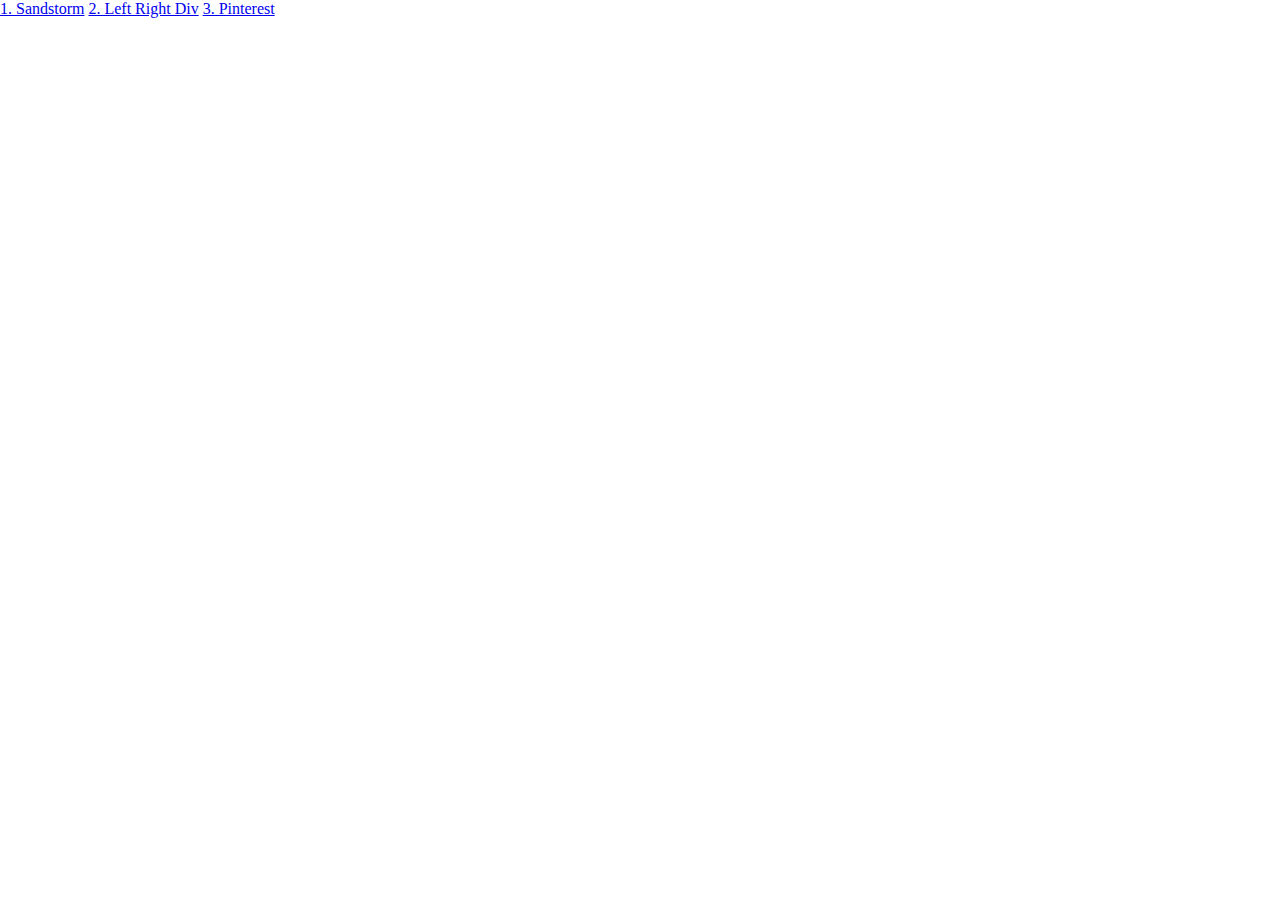
<file: index.html>
<!DOCTYPE html>
<html lang="en">
<head>
    <meta charset="UTF-8">
    <meta name="viewport" content="width=device-width, initial-scale=1.0">
    <title>Learning Frontend</title>
    <link rel="stylesheet" href="style.css">
</head>
<body>
    <a href="./1. Sandstorm/index.html">1. Sandstorm</a>
    <a href="./2. Left Right Div/index.html">2. Left Right Div</a>
    <a href="./3. Pinterest/index.html">3. Pinterest</a>
</body>
</html>
</file>
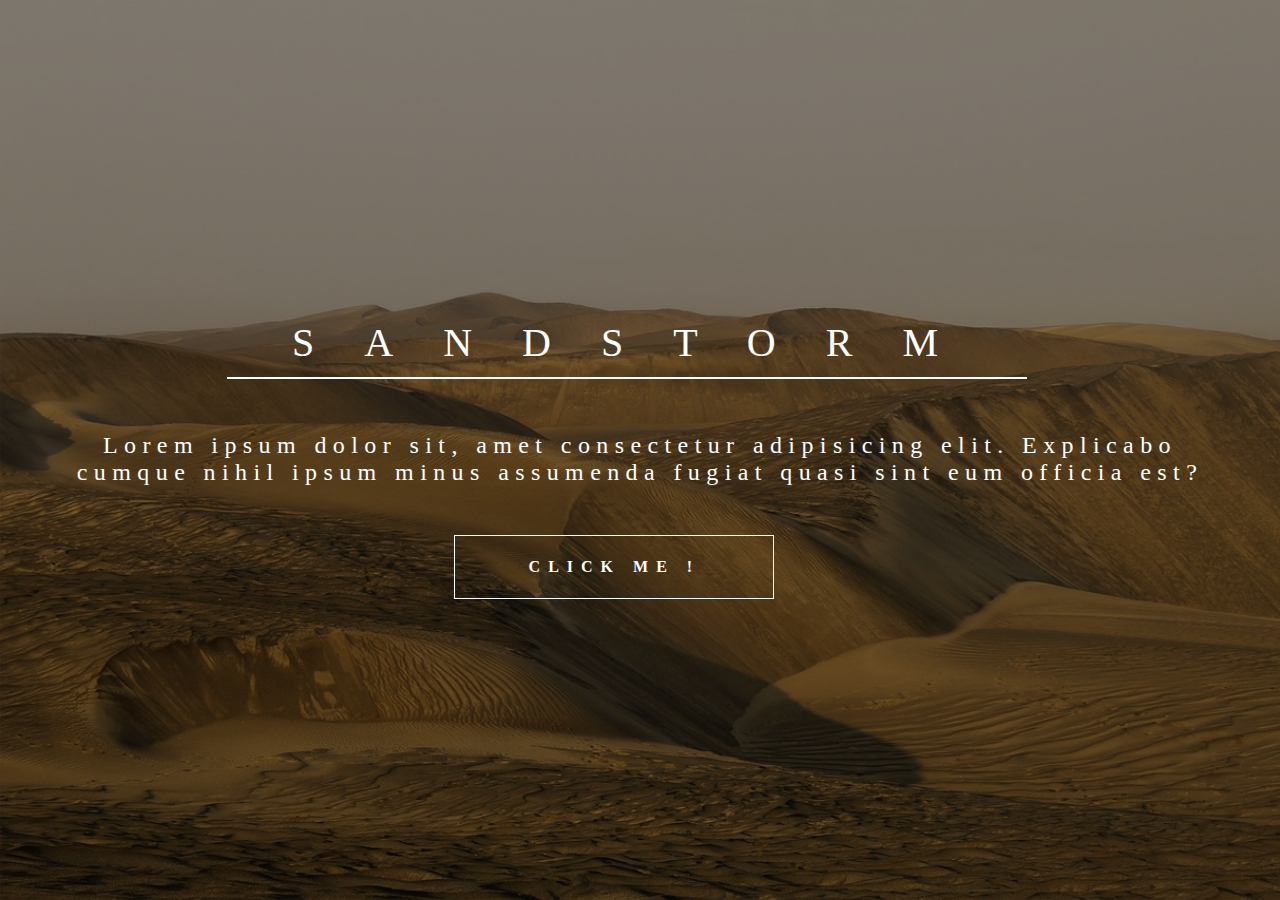
<file: 1. Sandstorm/index.html>
<!DOCTYPE html>
<html lang="en">
<head>
    <meta charset="UTF-8">
    <meta name="viewport" content="width=device-width, initial-scale=1.0">
    <title>Document</title>
    <link rel="stylesheet" href="style.css">
</head>
<body>
    <div id="main">
        <div id="overlay">
            <h1>SANDSTORM</h1>
            <div id="line"></div>
            <p id="description">Lorem ipsum dolor sit, amet consectetur adipisicing elit. Explicabo cumque nihil ipsum minus assumenda fugiat quasi sint eum officia est?</p>
            <button id="button">CLICK ME !</button>
        </div>
    </div>
</body>
</html>
</file>
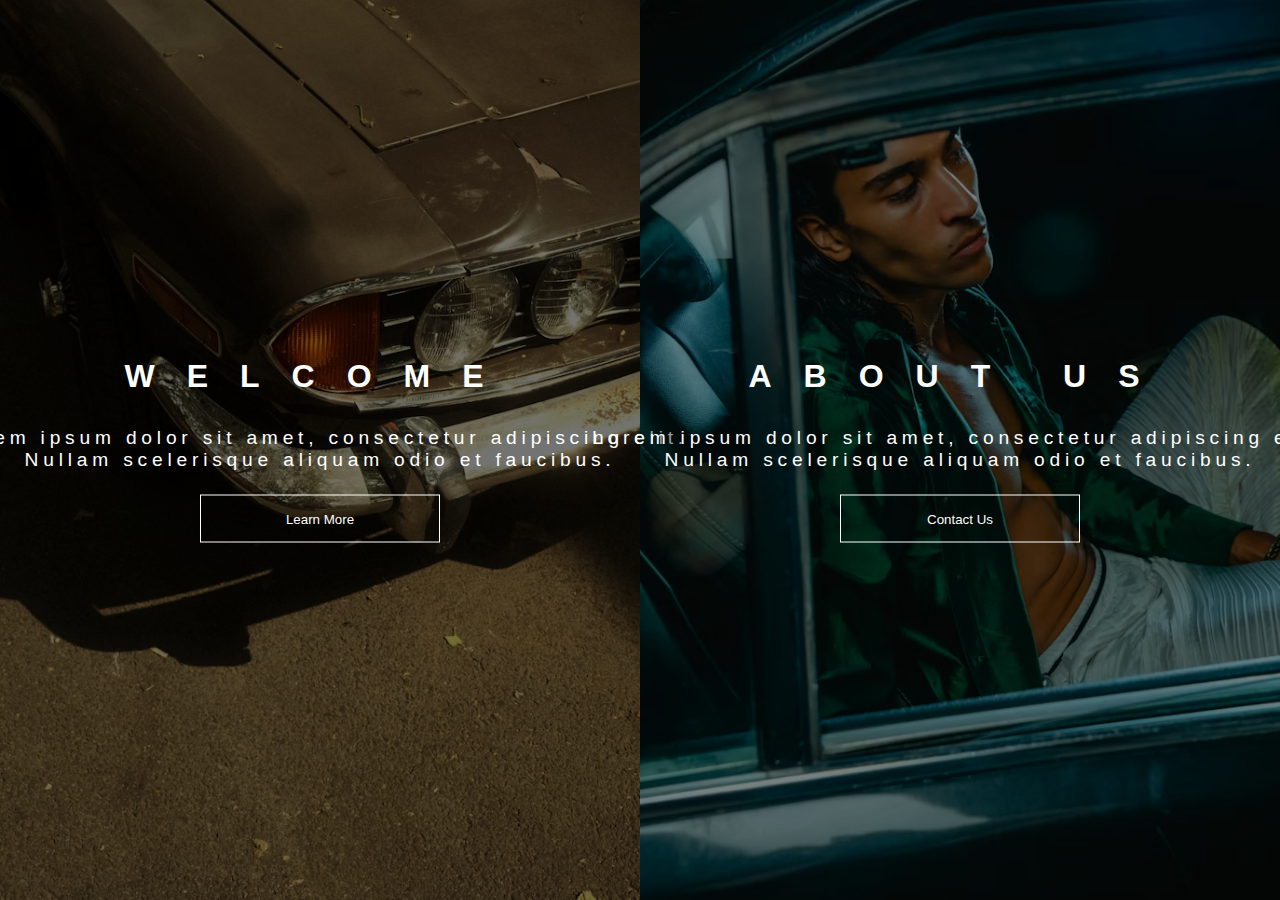
<file: 2. Left Right Div/index.html>
<!DOCTYPE html>
<html lang="en">
<head>
    <meta charset="UTF-8">
    <meta name="viewport" content="width=device-width, initial-scale=1.0">
    <title>Document</title>
    <link rel="stylesheet" href="style.css">
</head>
<body>
    <div id="main">
        <div id="left">
            <div id="overlay1">
                <div id="container1">
                    <h1>WELCOME</h1>
                    <p>Lorem ipsum dolor sit amet, consectetur adipiscing elit. Nullam scelerisque aliquam odio et faucibus.</p>
                    <button>Learn More</button>
                </div>
            </div>
        </div>
        <div id="right">
            <div id="overlay2">
                <div id="container2">
                    <h1>ABOUT US</h1>
                    <p>Lorem ipsum dolor sit amet, consectetur adipiscing elit. Nullam scelerisque aliquam odio et faucibus.</p>
                    <button>Contact Us</button>
                </div>
            </div>
        </div>
    </div>
</body>
</html>
</file>
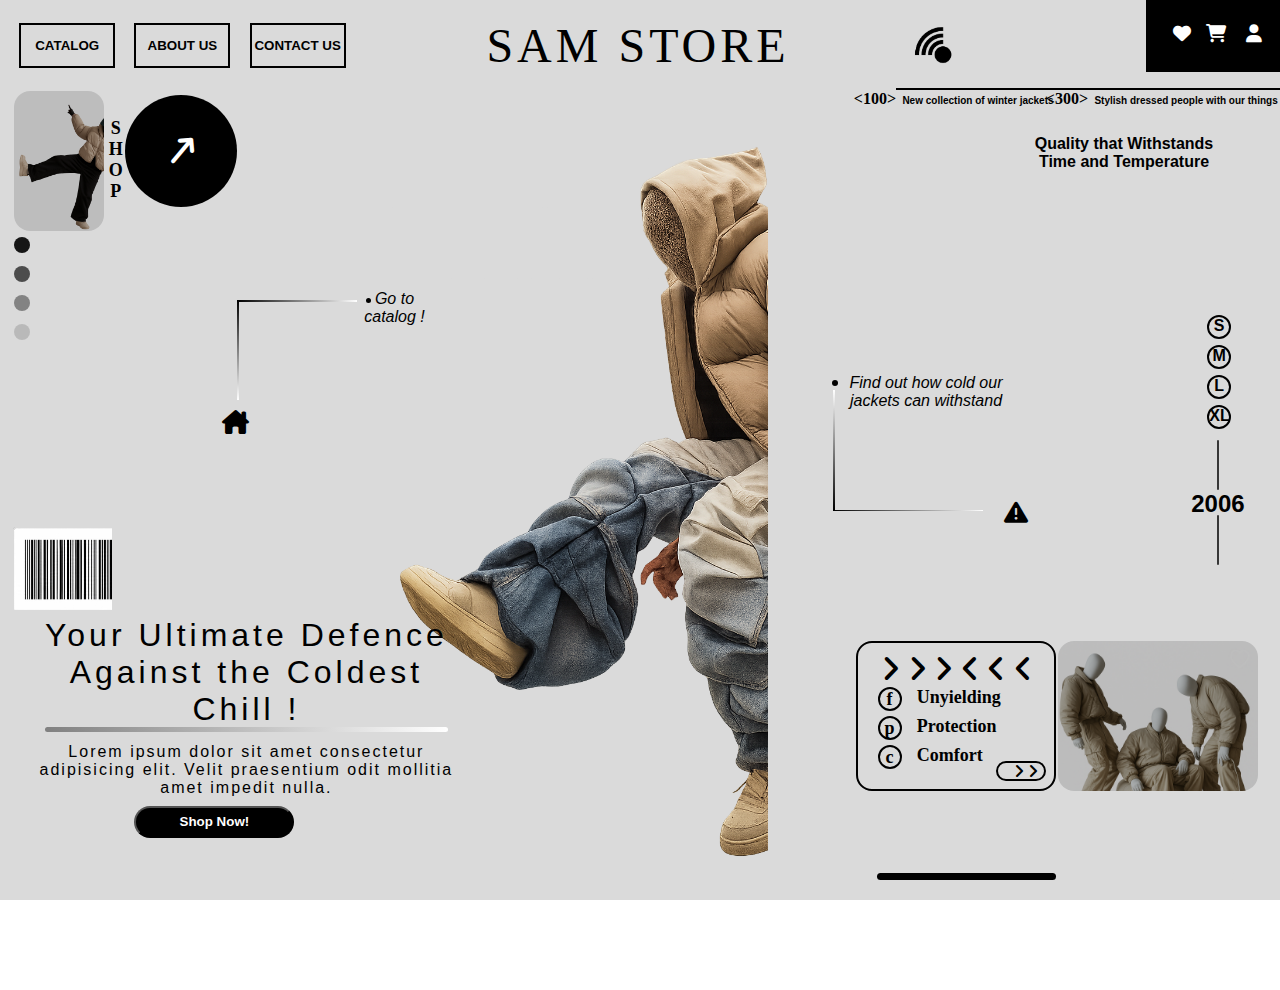
<file: 3. Pinterest/index.html>
<!DOCTYPE html>
<html lang="en">

<head>
    <meta charset="UTF-8">
    <meta name="viewport" content="width=device-width, initial-scale=1.0">
    <title>Fashion</title>
    <link rel="stylesheet" href="https://cdnjs.cloudflare.com/ajax/libs/font-awesome/6.4.0/css/all.min.css"
        crossorigin="anonymous" referrerpolicy="no-referrer" />
    <link rel="stylesheet" href="style.css" />
</head>

<body>
    <div id="main">
        <div id="main-title">SAM STORE</div>
        <div id="navbar">
            <div id="navbar-left-wala">
                <div id="button-container"></div>
                <button id="navbar-button-1">CATALOG</button>
                <button id="navbar-button-2">ABOUT US</button>
                <button id="navbar-button-3">CONTACT US</button>
            </div>
            <div id="navbar-right-wala">
                <div id="right-wale-ka-1"></div>
                <div id="right-wale-ka-2">
                    <div id="navbar-icon-container">
                        <div id="navbar-icon-1"><i class="fas fa-heart"></i></div>
                        <div id="navbar-icon-2"><i class="fas fa-shopping-cart"></i></div>
                        <div id="navbar-icon-3"><i class="fas fa-user"></i></div>
                    </div>
                </div>
                <div id="navbar-line"></div>
            </div>
        </div>
        <div id="text-100">
            <100>
        </div>
        <div id="text-top-right-1">New collection of winter jackets</div>
        <div id="text-300">
            <300>
        </div>
        <div id="text-top-right-2">Stylish dressed people with our things</div>
        <div id="text-top-right-3">Quality that Withstands Time and Temperature</div>
        <div id="below-navbar-button-1">
            <div id="bn-image-part">
                <div id="bn-image-part-overlay"></div>
            </div>
            <div id="bn-text-part">
                <p>S</p>
                <p>H</p>
                <p>O</p>
                <p>P</p>
            </div>
            <div id="bn-arrow-part">
                <i class="fa-solid fa-arrow-down-long"></i>
            </div>
        </div>
        <div id="below-navbar-button-2">
            <div id="darkest-circle"></div>
            <div id="darker-circle"></div>
            <div id="dark-circle"></div>
            <div id="circle"></div>
        </div>
        <div id="go-to-catalog">
            <div id="go-to-catalog-line-1"></div>
            <div id="go-to-catalog-line-2"></div>
            <div id="mini-circle-1"></div>
            <i class="fa-solid fa-house-chimney"></i>
            <p id="go-to-catalog-para">Go to catalog !</p>
        </div>
        <div id="main-image"></div>
        <div id="shadow-of-main"></div>
        <div id="bottom-left-main">
            <div id="barcode"></div>
            <div id="bl-text-1">Your Ultimate Defence Against the Coldest Chill !</div>
            <div id="bl-line"></div>
            <div id="bl-text-2">Lorem ipsum dolor sit amet consectetur adipisicing elit. Velit praesentium odit mollitia
                amet impedit nulla.</div>
            <button id="bl-button">Shop Now!</button>
        </div>
        <div id="right-mid">
            <div id="mini-circle-2"></div>
            <div id="find-out-line-1"></div>
            <div id="find-out-line-2"></div>
            <div id="find-out-para">Find out how cold our jackets can withstand</div>
            <div id="warn-icon"><i class="fa-solid fa-triangle-exclamation"></i></div>
        </div>
        <div id="sizes-part">
            <p id="size-s">S</p>
            <p id="size-m">M</p>
            <p id="size-l">L</p>
            <p id="size-xl">XL</p>
            <div id="verticle-line-1"></div>
            <div id="since">2006</div>
            <div id="verticle-line-2"></div>
        </div>
        <div id="bottom-right-main">
            <div id="br-element-1">
                <div id="arrows-bottom-right">
                    <i class="fa-sharp fa-solid fa-angle-right"></i>
                    <i class="fa-sharp fa-solid fa-angle-right"></i>
                    <i class="fa-sharp fa-solid fa-angle-right"></i>
                    <i class="fa-sharp fa-solid fa-angle-left"></i>
                    <i class="fa-sharp fa-solid fa-angle-left"></i>
                    <i class="fa-sharp fa-solid fa-angle-left"></i>
                </div>
                <div id="br-list">
                    <div id="br-something-1">f</div>
                    <div id="br-something-2">p</div>
                    <div id="br-something-3">c</div>
                    <p id="br-something-text-1">Unyielding</p>
                    <p id="br-something-text-2">Protection</p>
                    <p id="br-something-text-3">Comfort</p>
                </div>
                <div id="br-mini-bottom-design">
                    &nbsp; &nbsp;
                    <i class="fa-sharp fa-solid fa-angle-right"></i>
                    <i class="fa-sharp fa-solid fa-angle-right"></i>
                </div>
            </div>
            <div id="br-element-2">
                <div id="br-element-2-overlay"></div>
            </div>
            <div id="br-line-below"></div>
            <div id="br-line-above"></div>
        </div>
    </div>
</body>

</html>
</file>
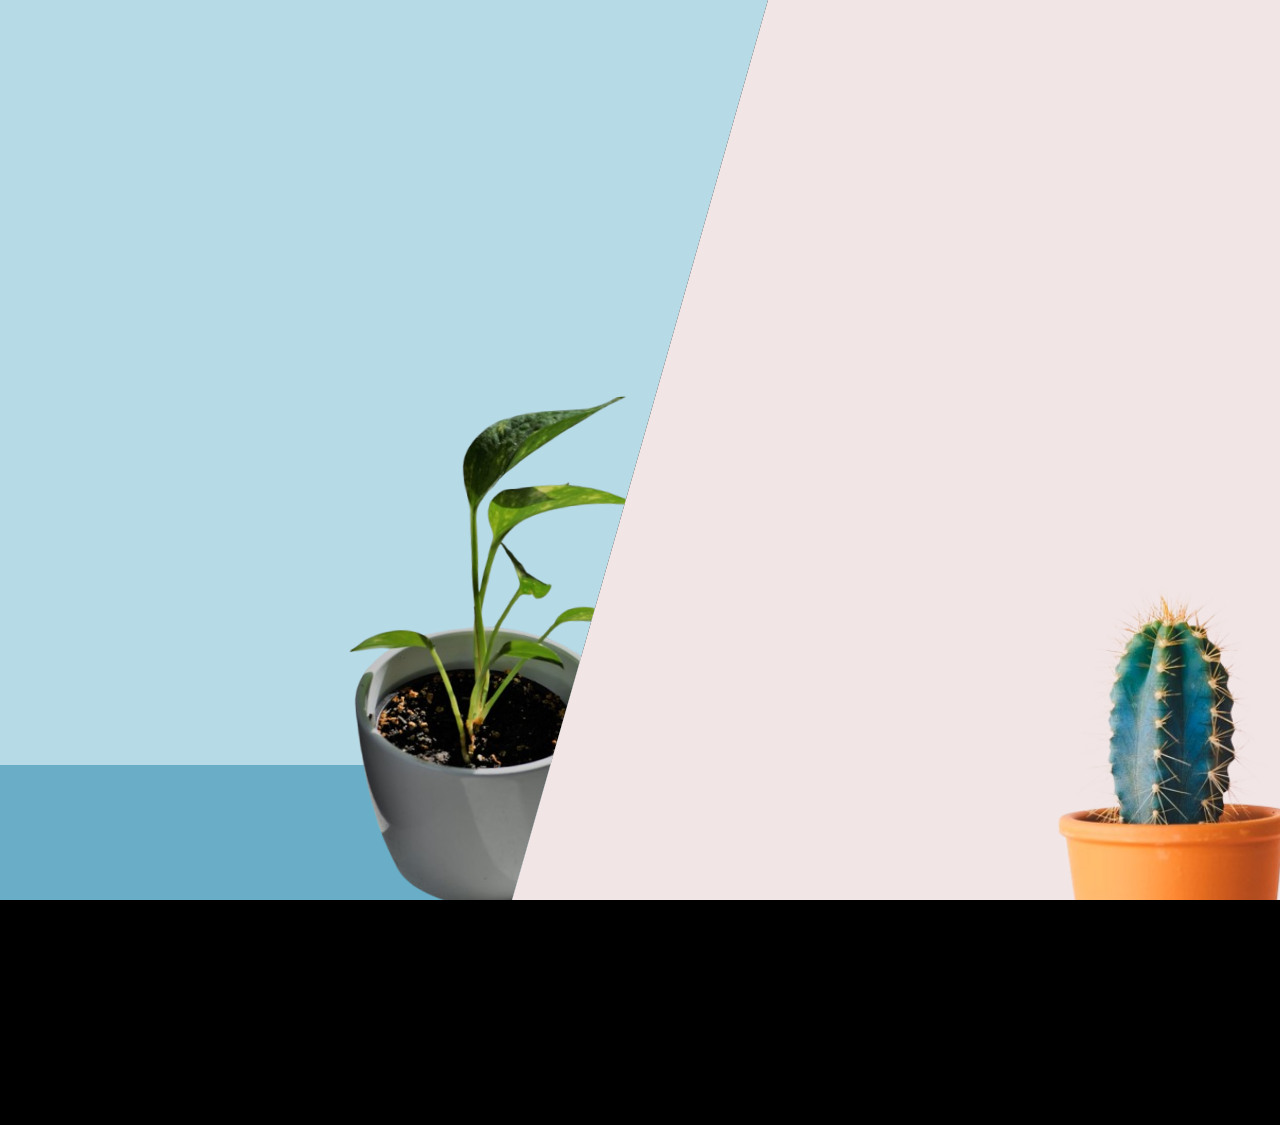
<file: 6. Clip Path/index.html>
<!DOCTYPE html>
<html lang="en">
<head>
    <meta charset="UTF-8">
    <meta name="viewport" content="width=device-width, initial-scale=1.0">
    <title>Document</title>
    <link rel="stylesheet" href="style.css">
</head>
<body>
    <div id="left-side">
        <img src="assets/img1.png" alt="hello1">
        <div id="ls-floor"></div>
    </div>
    <div id="right-side">
        <img src="assets/img2.png" alt="hello2">
    </div>
    
</body>
</html>
</file>
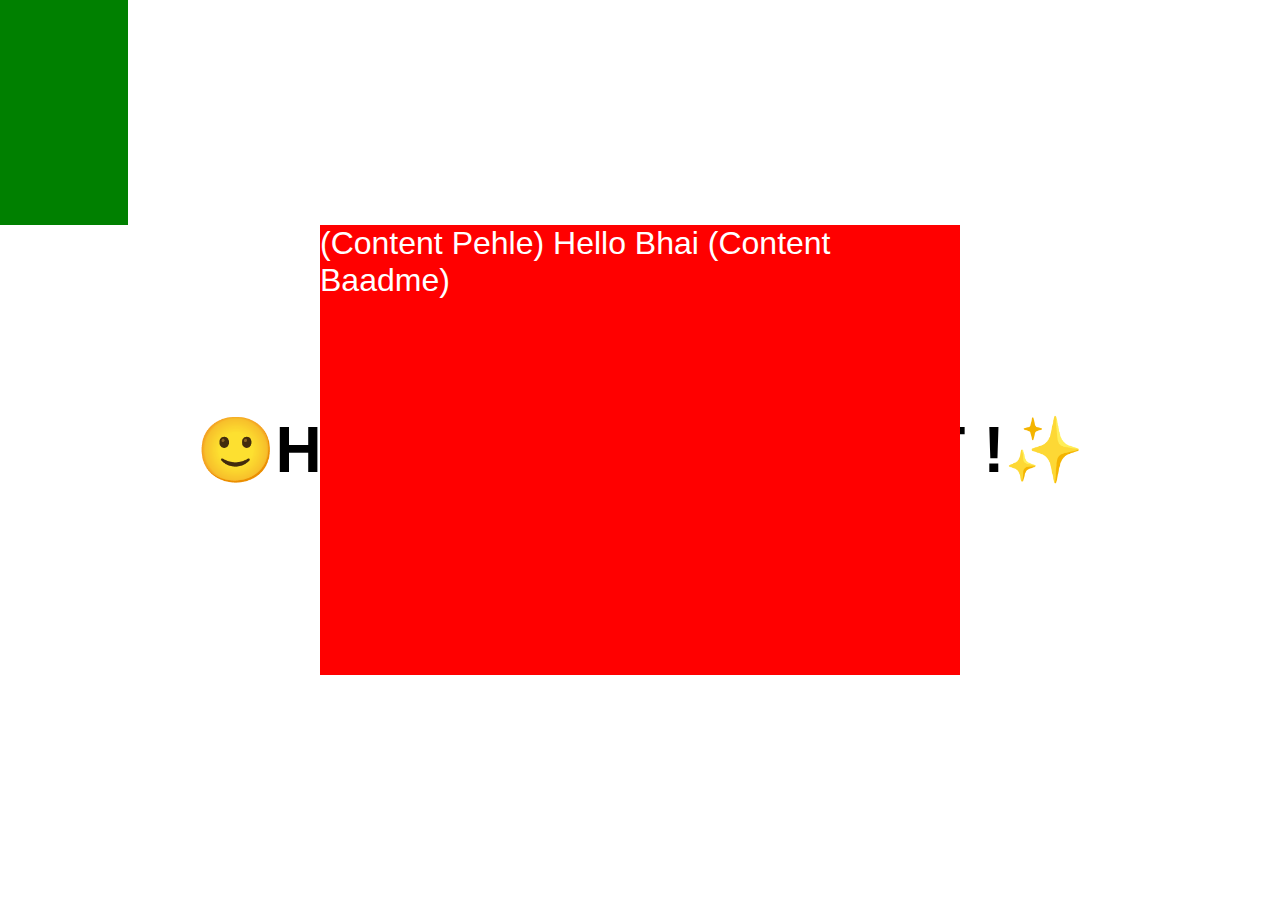
<file: Extras/index.html>
<!DOCTYPE html>
<html lang="en">
<head>
    <meta charset="UTF-8">
    <meta name="viewport" content="width=device-width, initial-scale=1.0">
    <title>Document</title>
    <link rel="stylesheet" href="style.css">
</head>
<body>
    <div id="main">
        <h1>HELLO BHAI, SANKET !</h1>
        <div id="box">
            Hello Bhai
        </div>
        <div id="box-anim"></div>
    </div>
    
</body>
</html>
</file>
<file: style.css>
* {
    padding: 0;
    margin: 0;
    box-sizing: border-box;
}

html,
body {
    margin: 0;
    padding: 0;
    height: 100%;
    width: 100%;
}

#main {
    position: relative;
    height: 100%;
    background-color: #dadada;
}

#the-main-title {
    user-select: none;
    position: absolute;
    top: 15%;
    left: 50%;
    transform: translate(-50%, -50%);
    font-size: 4rem;
    text-align: center;
    font-weight: bold;
    width: 75%;
    font-family: 'Franklin Gothic Medium', 'Arial Narrow', Arial, sans-serif;
    letter-spacing: 4px;
    padding: 20px;
    text-align: center;
}

#links-to-stepwise-projects {
    position: absolute;
    display: flex;
    flex-direction: column;
    top: 50%;
    left: 50%;
    gap: 1rem;
    transform: translate(-50%, -50%);
}

#links-to-stepwise-projects a {
    font-size: 2rem;
    text-align: center;
    text-decoration: none;
    color: black;
}

#links-to-stepwise-projects a:hover {
    text-decoration: underline;
    transform: scale(1.1);
}
</file>
<file: 1. Sandstorm/style.css>
* {
    margin: 0;
    padding: 0;
    box-sizing: border-box;
}

html,
body {
    height: 100%;
    width: 100%;
}

#main {
    height: 100%;
    width: 100%;
    background-image: url(assets/main_bg.jpg);
    background-size: cover;
}

#overlay {
    height: 100%;
    width: 100%;
    background-color: rgba(0, 0, 0, 0.50);
}

/* h1{
    color: white;
    text-align: center;
    padding-top: 20%;
    font-size: 4em;
} */
#overlay h1 {
    position: absolute;
    top: 38%;
    left: 50%;
    transform: translate(-50%, -50%);
    color: white;
    font-family: "Anurati", "sans-serif";
    font-size: 2.5rem;
    font-weight: 500;
    letter-spacing: 50px;
}

#line {
    position: absolute;
    top: 42%;
    left: 49%;
    transform: translate(-50%, -50%);
    width: 50rem;
    height: 2px;
    background-color: white;

}

#description {
    position: absolute;
    top: 51%;
    left: 50%;
    transform: translate(-50%, -50%);
    color: white;
    font-size: 1.5rem;
    font-weight: 400;
    letter-spacing: 0.4rem;
    width: 75rem;
    text-align: center;
}

#button {
    position: absolute;
    top: 63%;
    left: 48%;
    width: 20rem;
    height: 4rem;
    font-size: 1rem;
    font-weight: 700;
    font-family: "Anurati", "sans-serif";
    letter-spacing: 0.5rem;
    color: white;
    background: none;
    border: 1px solid white;
    transform: translate(-50%, -50%);
}

#button:hover {
    color: black;
    background-color: white;
    /* border: 1px solid black; */
}
</file>
<file: 2. Left Right Div/style.css>
* {
    padding: 0;
    margin: 0;
    box-sizing: border-box;
}

body,
html {
    margin: 0;
    padding: 0;
    height: 100%;
    width: 100%;
}

#main {
    display: flex;
    height: 100%;
}

#left {
    background-image: url(./assets/img2.avif);
    background-size: cover;
    background-position: center;
    flex: 1;
}


#right {
    background-image: url(./assets/img3.avif);
    background-size: cover;
    background-position: center;
    flex: 1;
}

#overlay1 {
    position: relative;
    height: 100%;
    width: 100%;
    background-color: rgba(0, 0, 0, 0.548);
}

#overlay2 {
    position: relative;
    height: 100%;
    width: 100%;
    background-color: rgba(0, 0, 0, 0.4);
}

#container1 {
    position: absolute;
    top: 50%;
    left: 50%;
    transform: translate(-50%, -50%);
    color: white;
    font-family:'Segoe UI', Tahoma, Geneva, Verdana, sans-serif;
    text-align: center;
}

#container2 {
    position: absolute;
    top: 50%;
    left: 50%;
    transform: translate(-50%, -50%);
    color: white;
    font-family:'Segoe UI', Tahoma, Geneva, Verdana, sans-serif;
    text-align: center;
}

h1{
    letter-spacing: 2rem;
    padding-bottom: 2rem;
}
p{
    letter-spacing: 0.3rem;
    font-size: 1.2rem;
    padding-bottom: 1.5rem;
    width: 50rem;
}

button{
    height:3rem;
    width:15rem;
    background: none;
    color: white;
    border: 1px solid white;
}

button:hover{
    background: white;
    color: black;
}
</file>
<file: 3. Pinterest/style.css>
* {
    padding: 0;
    margin: 0;
    box-sizing: border-box;
}

html,
body {
    margin: 0;
    padding: 0;
    height: 100%;
    width: 100%;
}

#main {
    position: relative;
    height: 100%;
    background-color: #dadada;
}

#navbar {
    position: absolute;
    height: 10%;
    width: 100%;
}

#bottom-left-main {
    position: absolute;
    height: 35%;
    width: 35%;
    bottom: 0;
}

#bottom-right-main {
    position: absolute;
    height: 30%;
    width: 35%;
    bottom: 0;
    right: 0;
}

#navbar-left-wala {
    position: absolute;
    height: 100%;
    width: 30%;
}

#navbar-right-wala {
    position: absolute;
    height: 100%;
    width: 30%;
    right: 0;
}

#right-wale-ka-1 {
    position: absolute;
    height: 100%;
    width: 30%;
    left: -5%;
    top: 0;
    background-image: url(./assets/wifi-nobg.png);
    background-size: 75%;
    background-position: center;
}

#right-wale-ka-2 {
    position: absolute;
    height: 80%;
    width: 35%;
    right: 0;
    background-color: black;
}

#navbar-line {
    position: absolute;
    height: 2%;
    width: 100%;
    bottom: 0;
    background-color: black;
}

#navbar-button-1 {
    position: absolute;
    height: 50%;
    width: 25%;
    top: 25%;
    left: 5%;
    border: 2px solid black;
    background: none;
    color: black;
    font-weight: 700;
}

#navbar-button-1:hover {
    color: white;
    background-color: black;
    cursor: pointer;
}

#navbar-button-2:hover {
    color: white;
    background-color: black;
    cursor: pointer;
}

#navbar-button-3:hover {
    color: white;
    background-color: black;
    cursor: pointer;
}

#navbar-button-2 {
    position: absolute;
    height: 50%;
    width: 25%;
    top: 25%;
    left: 35%;
    border: 2px solid black;
    background: none;
    color: black;
    font-weight: 700;
}

#navbar-button-3 {
    position: absolute;
    height: 50%;
    width: 25%;
    top: 25%;
    left: 65%;
    border: 2px solid black;
    background: none;
    color: black;
    font-weight: 700;
}

#navbar-icon-container i {
    position: absolute;
    font-size: 18px;
    color: white;
    background-color: black;
}

#navbar-icon-1 i {
    position: absolute;
    height: 50%;
    width: 20%;
    top: 35%;
    right: 60%;
}

#navbar-icon-2 i {
    position: absolute;
    height: 50%;
    width: 20%;
    top: 35%;
    right: 35%;
}

#navbar-icon-3 i {
    position: absolute;
    height: 50%;
    width: 20%;
    top: 35%;
    right: 5%;
}


#below-navbar-button-1 {
    position: absolute;
    top: 10.5%;
    height: 13%;
    left: 0.5%;
    width: 20%;
}

#below-navbar-button-2 {
    position: absolute;
    top: 25%;
    left: 0.5%;
    height: 13%;
    width: 2%;
}

#go-to-catalog {
    position: absolute;
    top: 30%;
    left: 15%;
    height: 200px;
    width: 300px;
}

#br-element-1 {
    position: absolute;
    height: 150px;
    width: 200px;
    top: 4%;
    right: 50%;
    border: 2px solid black;
    border-radius: 16px;
}

#br-element-2 {
    position: absolute;
    height: 150px;
    width: 200px;
    top: 4%;
    right: 5%;
    background-image: url(./assets/bottom-right.png);
    border-radius: 16px;
    background-size: cover;
}

#br-element-2-overlay {
    position: absolute;
    height: 100%;
    width: 100%;
    border-radius: 16px;
    background-color: rgba(0, 0, 0, 0.25);
}

#br-line-below {
    position: absolute;
    width: 80%;
    height: 7px;
    top: 90%;
    left: 10%;
    border-radius: 4px;
    background-color: #dadada;
}

#br-line-above {
    position: absolute;
    width: 40%;
    height: 7px;
    top: 90%;
    left: 10%;
    border-radius: 4px;
    background-color: black;
}

#arrows-bottom-right {
    top: 10px;
    left: 23px;
    font-size: 30px;
    position: absolute;
    height: 100%;
    background: none;
}

#br-something-1 {
    position: absolute;
    font-size: large;
    font-weight: 700;
    top: 30%;
    left: 10%;
    height: 24px;
    width: 24px;
    text-align: center;
    border: 2px solid black;
    border-radius: 100%;
}

#br-something-2 {
    position: absolute;
    font-size: large;
    font-weight: 700;
    top: 50%;
    left: 10%;
    height: 24px;
    width: 24px;
    text-align: center;
    border: 2px solid black;
    border-radius: 100%;
}

#br-something-3 {
    position: absolute;
    font-size: large;
    font-weight: 700;
    top: 70%;
    left: 10%;
    height: 24px;
    width: 24px;
    text-align: center;
    border: 2px solid black;
    border-radius: 100%;
}

#br-something-text-1 {
    position: absolute;
    top: 30%;
    left: 30%;
    font-size: large;
    font-weight: 700;
}

#br-something-text-2 {
    position: absolute;
    top: 50%;
    left: 30%;
    font-size: large;
    font-weight: 700;
}

#br-something-text-3 {
    position: absolute;
    top: 70%;
    left: 30%;
    font-size: large;
    font-weight: 700;
}

#br-mini-bottom-design {
    position: absolute;
    height: 20px;
    width: 50px;
    bottom: 8px;
    right: 8px;
    border: 2px solid black;
    border-radius: 16px;
}

#bn-image-part {
    position: absolute;
    top: -10%;
    margin: 8px;
    height: 120%;
    width: 35%;
    border-radius: 16px;
    background-image: url(./assets/top-left.png);
    background-size: cover;

}

#bn-image-part-overlay {
    position: absolute;
    height: 100%;
    width: 100%;
    border-radius: 16px;
    background-color: rgba(0, 0, 0, 0.25);
}

#bn-text-part {
    position: absolute;
    left: 40%;
    top: 20%;
    color: black;
    font-size: large;
    font-weight: 900;
    text-align: center;
}

#bn-arrow-part {
    position: absolute;
    right: 10%;
    height: 112px;
    width: 112px;
    background-color: black;
    border-radius: 100%;
}

#bn-arrow-part i {
    position: absolute;
    color: white;
    font-size: xx-large;
    top: 35%;
    left: 40%;
    transform: rotate(220deg);
}

#darkest-circle {
    position: absolute;
    background-color: rgba(0, 0, 0, 0.9);
    height: 16px;
    width: 16px;
    top: 10%;
    left: 30%;
    border-radius: 100%;
}

#darker-circle {
    position: absolute;
    background-color: rgba(0, 0, 0, 0.65);
    height: 16px;
    width: 16px;
    top: 35%;
    left: 30%;
    border-radius: 100%;
}

#dark-circle {
    position: absolute;
    background-color: rgba(0, 0, 0, 0.4);
    height: 16px;
    width: 16px;
    top: 60%;
    left: 30%;
    border-radius: 100%;
}

#circle {
    position: absolute;
    background-color: rgba(0, 0, 0, 0.15);
    height: 16px;
    width: 16px;
    top: 85%;
    left: 30%;
    border-radius: 100%;
}

#main-image {
    position: absolute;
    left: 30%;
    top: 10%;
    height: 100%;
    width: 30%;
    background-image: url(./assets/main.png);
    background-size: cover;
}

#go-to-catalog-para {
    position: absolute;
    top: 10%;
    right: 20%;
    height: 100%;
    width: 25%;
    font-style: italic;
    font-family: 'Trebuchet MS', 'Lucida Sans Unicode', 'Lucida Grande', 'Lucida Sans', Arial, sans-serif;
    text-align: center;
}

#go-to-catalog i {
    position: absolute;
    top: 70%;
    left: 10%;
    font-size: 24px;
}

#go-to-catalog-line-1 {
    position: absolute;
    height: 50%;
    width: 0.5%;
    top: 15%;
    left: 15%;
    background: linear-gradient(to top, rgb(255, 255, 255), rgb(0, 0, 0));
}

#go-to-catalog-line-2 {
    position: absolute;
    height: 1%;
    width: 40%;
    top: 15%;
    left: 15%;
    background: linear-gradient(to right, black, white);
}

#mini-circle-1 {
    position: absolute;
    top: 14%;
    left: 58%;
    height: 5px;
    width: 5px;
    border-radius: 100%;
    background-color: black;
}

#barcode {
    position: absolute;
    top: -20%;
    height: 30%;
    width: 25%;
    background-image: url(./assets/barcode-nobg.png);
    background-size: cover;
}

#bl-text-1 {
    position: absolute;
    top: 10%;
    left: 5%;
    font-family: 'Trebuchet MS', 'Lucida Sans Unicode', 'Lucida Grande', 'Lucida Sans', Arial, sans-serif;
    color: black;
    width: 100%;
    font-size: 32px;
    font-weight: 200;
    letter-spacing: 4px;
    text-align: center;
}

#bl-line {
    position: absolute;
    top: 45%;
    left: 10%;
    height: 5px;
    width: 90%;
    background: linear-gradient(to right, gray, white);
    border-radius: 16px;
}

#bl-text-2 {
    position: absolute;
    top: 50%;
    left: 5%;
    font-family: 'Trebuchet MS', 'Lucida Sans Unicode', 'Lucida Grande', 'Lucida Sans', Arial, sans-serif;
    color: black;
    width: 100%;
    font-size: 16px;
    font-weight: 200;
    letter-spacing: 2px;
    text-align: center;
}

#bl-button {
    position: absolute;
    background-color: black;
    color: white;
    top: 70%;
    font-weight: 700;
    left: 30%;
    border-radius: 16px;
    height: 32px;
    width: 160px;
}

#bl-button:hover {
    background-color: white;
    top: 69%;
    left: 29%;
    color: black;
    cursor: pointer;
    height: 36px;
    width: 168px;
}

/* #shadow-of-main {
    position: absolute;
    top: 50%;
    left: 50%;
    height: 80px;
    width: 160px;
    background: radial-gradient(circle,black, white);
    } */

#text-100 {
    position: absolute;
    top: 10%;
    right: 30%;
    font-weight: 700;
}

#text-300 {
    position: absolute;
    top: 10%;
    right: 15%;
    font-weight: 700;
}

#text-top-right-1 {
    position: absolute;
    font-size: 10px;
    font-family: 'Trebuchet MS', 'Lucida Sans Unicode', 'Lucida Grande', 'Lucida Sans', Arial, sans-serif;
    font-weight: bold;
    top: 10.5%;
    left: 70.5%;
}

#text-top-right-2 {
    position: absolute;
    font-size: 10px;
    font-family: 'Trebuchet MS', 'Lucida Sans Unicode', 'Lucida Grande', 'Lucida Sans', Arial, sans-serif;
    font-weight: bold;
    top: 10.5%;
    left: 85.5%;
}

#text-top-right-3 {
    position: absolute;
    font-size: 16px;
    font-family: 'Trebuchet MS', 'Lucida Sans Unicode', 'Lucida Grande', 'Lucida Sans', Arial, sans-serif;
    width: 200px;
    text-align: center;
    font-weight: 700;
    top: 15%;
    left: 80%;
}

#sizes-part {
    position: absolute;
    height: 250px;
    width: 100px;
    top: 35%;
    right: 1%;
    text-align: center;
}

#size-s {
    position: absolute;
    font-family: 'Trebuchet MS', 'Lucida Sans Unicode', 'Lucida Grande', 'Lucida Sans', Arial, sans-serif;
    top: 0%;
    left: 40%;
    border: 2px solid black;
    height: 24px;
    width: 24px;
    font-weight: 700;
    border-radius: 100%;
    text-align: center;
}

#size-m {
    position: absolute;
    font-family: 'Trebuchet MS', 'Lucida Sans Unicode', 'Lucida Grande', 'Lucida Sans', Arial, sans-serif;
    top: 12%;
    left: 40%;
    border: 2px solid black;
    height: 24px;
    width: 24px;
    font-weight: 700;
    border-radius: 100%;
    text-align: center;
}

#size-l {
    position: absolute;
    font-family: 'Trebuchet MS', 'Lucida Sans Unicode', 'Lucida Grande', 'Lucida Sans', Arial, sans-serif;
    top: 24%;
    left: 40%;
    border: 2px solid black;
    height: 24px;
    width: 24px;
    font-weight: 700;
    border-radius: 100%;
    text-align: center;
}

#size-xl {
    position: absolute;
    font-family: 'Trebuchet MS', 'Lucida Sans Unicode', 'Lucida Grande', 'Lucida Sans', Arial, sans-serif;
    top: 36%;
    left: 40%;
    border: 2px solid black;
    height: 24px;
    width: 24px;
    font-weight: 700;
    border-radius: 100%;
    text-align: center;

}

#verticle-line-1 {
    position: absolute;
    top: 50%;
    left: 50%;
    height: 50px;
    width: 2px;
    border-radius: 16px;
    background-color: rgba(0, 0, 0, 0.75);
}

#verticle-line-2 {
    position: absolute;
    top: 80%;
    left: 50%;
    height: 50px;
    width: 2px;
    border-radius: 16px;
    background-color: rgba(0, 0, 0, 0.75);
}

#since {
    position: absolute;
    font-family: 'Trebuchet MS', 'Lucida Sans Unicode', 'Lucida Grande', 'Lucida Sans', Arial, sans-serif;
    top: 70%;
    left: 24%;
    font-size: 24px;
    font-weight: 700;
}

#right-mid {
    position: absolute;
    top: 40%;
    right: 15%;
    height: 200px;
    width: 300px;
}

#find-out-line-1 {
    position: absolute;
    height: 0.5%;
    width: 50%;
    top: 75%;
    left: 15%;
    background: linear-gradient(to right, black, white);
}

#find-out-line-2 {
    position: absolute;
    height: 60%;
    width: 0.75%;
    top: 15%;
    left: 15%;
    background: linear-gradient(to top, black, white);
}

#mini-circle-2 {
    position: absolute;
    top: 10%;
    left: 14.5%;
    height: 6px;
    width: 6px;
    border-radius: 100%;
    background-color: black;
}

#find-out-para {
    position: absolute;
    top: 7%;
    right: 24%;
    height: 100%;
    width: 60%;
    font-size: 16px;
    font-style: italic;
    font-family: 'Trebuchet MS', 'Lucida Sans Unicode', 'Lucida Grande', 'Lucida Sans', Arial, sans-serif;
    text-align: center;
}

#warn-icon{
    position: absolute;
    font-size: 24px;
    top: 70%;
    right: 20%;
}

#main-title{
    position: absolute;
    top: 2%;
    left: 38%;
    font-size: 48px;
    font-family: "Anurati";
    letter-spacing: 4px;
}
</file>
<file: 6. Clip Path/style.css>
*{
    margin: 0;
    padding: 0;
    box-sizing: border-box;
}

html, body{
    height: 100%;
    width: 100%;
    background: #000;
}

#left-side{
    position: absolute;
    height: 100%;
    width: 100%;
    clip-path: polygon(0 0, 60% 0, 40% 100%, 0% 100%);
    background-color: #B6DAE6;
}
#right-side{
    position: absolute;
    right: 0%;
    height: 100%;
    width: 100%;
    clip-path: polygon(60% 0, 100% 0, 100% 100%, 40% 100%);
    background-color: #F1E5E5;
}

#left-side img{
    position: absolute;
    z-index: 2;
    transform: translate(50%, 50%);
    transform: rotate(-4deg);
    top: 45%;
    left: 25%;
    height: 60%;
}

#ls-floor{
    position: absolute;
    bottom: 0%;
    height: 15%;
    width: 60%;
    background-color: #69aec6;
}

#right-side img{
    position: absolute;
    transform: translate(50%, 50%);
    height: 70%;
    left: 60%;
    top: 20%;
}
</file>
<file: Extras/style.css>
* {
    margin: 0%;
    padding: 0%;
    box-sizing: border-box;
}


html,
body {
    height: 100%;
    width: 100%;
}


#main {
    position: relative;
    height: 100%;
    width: 100%;
    /* background-color: blue; */
}

h1 {
    position: absolute;
    text-align: center;
    top: 50%;
    left: 50%;
    width: 100%;
    /* background-color: red; */
    transform: translate(-50%, -50%);
    font-size: 4rem;
    font-family: 'Gill Sans', 'Gill Sans MT', Calibri, 'Trebuchet MS', sans-serif;
}

h1::before {
    content: "🙂";
}

h1::after {
    content: "✨";
}

#box{
    position: absolute;
    top: 50%;
    left: 50%;
    transform: translate(-50%, -50%);
    height: 50%;
    width: 50%;
    font-size: 2rem;
    color: white;
    font-family: 'Gill Sans', 'Gill Sans MT', Calibri, 'Trebuchet MS', sans-serif;
    background-color: red;
}

#box::before{
    content: "(Content Pehle)";
    /* position: absolute;
    top: 50%;
    left: 50%;
    transform: translate(-50%, -50%); */
}

#box::after{
    content: "(Content Baadme)";
}


#box-anim{
    position: absolute;
    top: 0%;
    left: 0%;
    /* transform: translate(-50%, -50%); */
    height: 25%;
    width: 10%;
    background-color: green;
    animation-name: animation-ka-naam;
    animation-duration: 4s;
    animation-delay: 2s;
    animation-fill-mode: forwards;
    animation-iteration-count: infinite;
    animation-direction: alternate;
    animation-timing-function: linear;
}


@keyframes animation-ka-naam {
    0%{
        left: 0%;
        top: 0%;
        background-color: green;
    }
    35%{
        left: 90%;
        top: 0%;
        background-color: red;
    }
    50%{
        left: 90%;
        top: 75%;
        background-color: green;
    }
    85%{
        left: 0%;
        top: 75%;
        background-color: red;
    }
    100%{
        left: 0%;
        top: 0%;
        background-color: green;
    }
}
</file>
